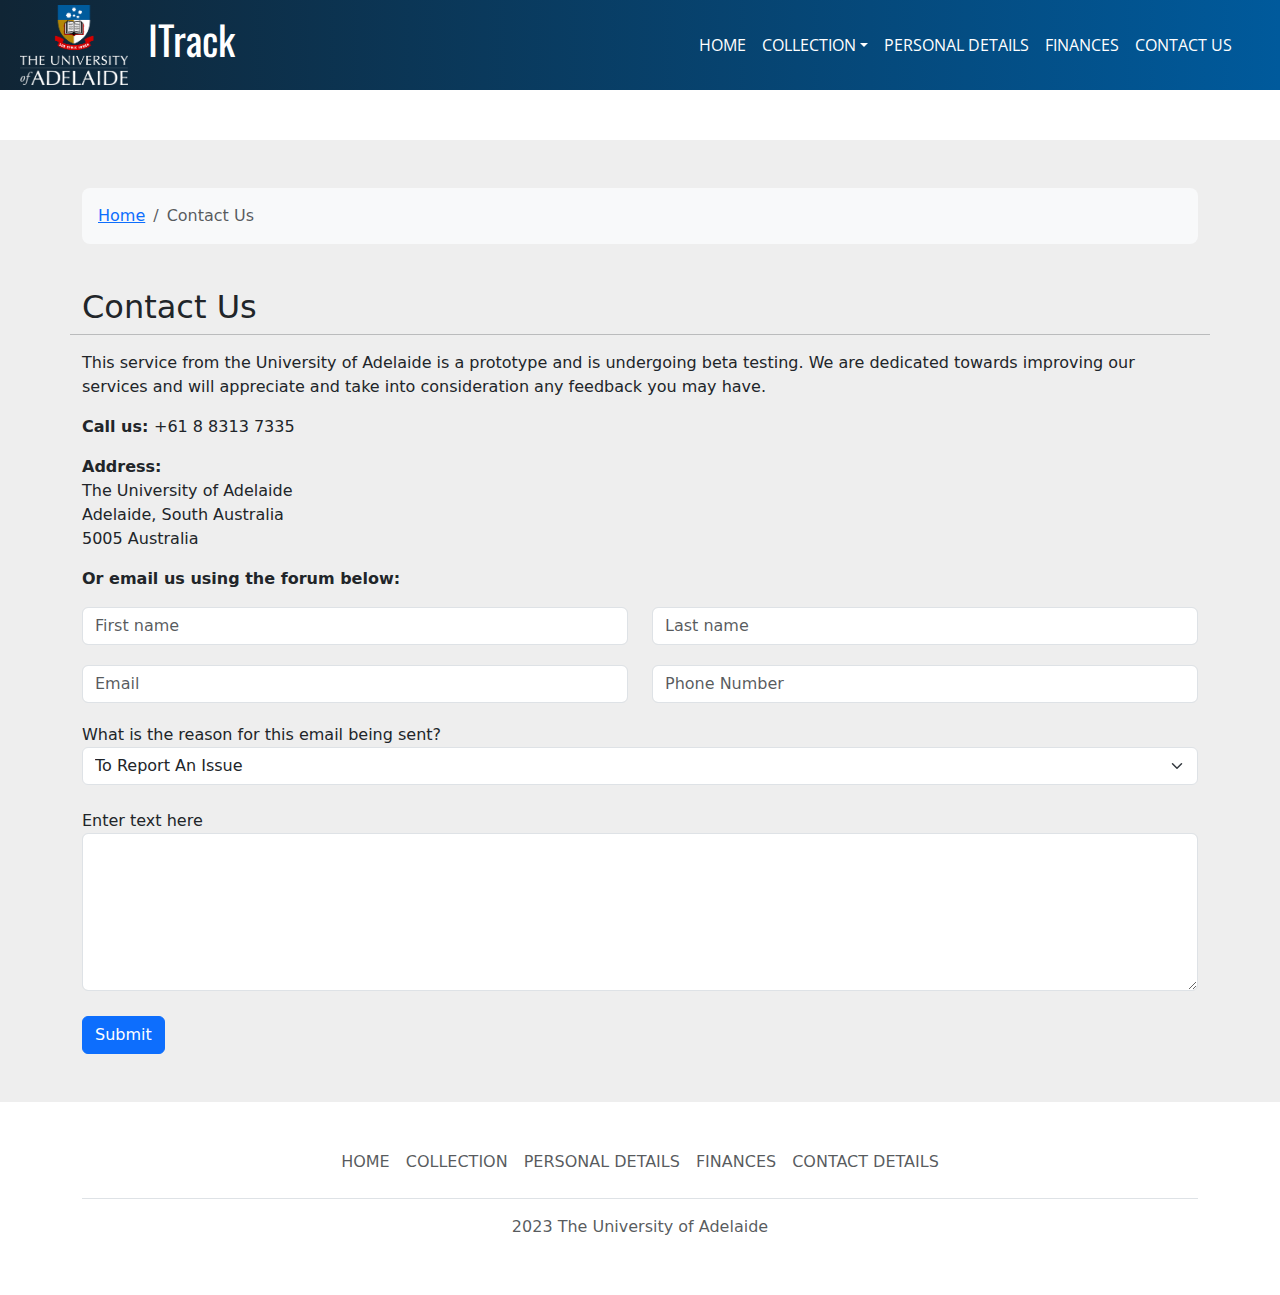
<file: client/html2/contactus.html>
<!DOCTYPE html>
<html>
    <head>
        <meta charset="utf-8">
        <meta name="viewport" content="width-device-width,initial-scale=1">
        <title>ITrack - The University of Adelaide</title>
        <link rel="stylesheet" href="main.css">
        <link rel="stylesheet" href="https://cdnjs.cloudflare.com/ajax/libs/twitter-bootstrap/5.3.0/css/bootstrap.min.css">
        <link rel="stylesheet" href="https://cdn.datatables.net/1.13.6/css/dataTables.bootstrap5.min.css">
        <link rel="preconnect" href="https://fonts.googleapis.com">
        <link rel="preconnect" href="https://fonts.gstatic.com" crossorigin>
        <link href="https://fonts.googleapis.com/css2?family=Open+Sans&family=Oswald:wght@600&display=swap" rel="stylesheet">        
        <link href="https://cdn.jsdelivr.net/npm/bootstrap@5.3.2/dist/css/bootstrap.min.css" rel="stylesheet" integrity="sha384-T3c6CoIi6uLrA9TneNEoa7RxnatzjcDSCmG1MXxSR1GAsXEV/Dwwykc2MPK8M2HN" crossorigin="anonymous">
        <script defer src="https://cdn.jsdelivr.net/npm/bootstrap@5.3.2/dist/js/bootstrap.bundle.min.js" integrity="sha384-C6RzsynM9kWDrMNeT87bh95OGNyZPhcTNXj1NW7RuBCsyN/o0jlpcV8Qyq46cDfL" crossorigin="anonymous"></script>
        <script defer src="https://code.jquery.com/jquery-3.7.0.js"></script>
        <script defer src="https://cdn.datatables.net/1.13.6/js/jquery.dataTables.min.js"></script>
        <script defer src="https://cdn.datatables.net/1.13.6/js/dataTables.bootstrap5.min.js"></script>
        <script defer src="script.js"></script>
        <link rel="stylesheet" href="https://cdnjs.cloudflare.com/ajax/libs/font-awesome/6.4.2/css/all.min.css" integrity="sha512-z3gLpd7yknf1YoNbCzqRKc4qyor8gaKU1qmn+CShxbuBusANI9QpRohGBreCFkKxLhei6S9CQXFEbbKuqLg0DA==" crossorigin="anonymous" referrerpolicy="no-referrer" />
        <meta name="viewport" content="width=device-width, initial-scale=1">
    </head>
    <body>
        <section id="nav-bar">
            <nav class="navbar fixed-top navbar-expand-sm navbar-light">
            <a class="navbar-brand" href="index.html"><img src="logo.png">ITrack</a>
            <button class="navbar-toggler custom-toggler ms-auto" type="button" data-bs-toggle="collapse" data-bs-target="#navbarNav" aria-controls="navbarNav" aria-expanded="false" aria-label="Toggle navigation">
                <i class="fa-solid fa-bars"></i>
            </button>
            <div class="collapse navbar-collapse" id="navbarNav">
                <ul class="navbar-nav ms-auto">
                <li class="nav-item">
                    <a class="nav-link active" href="index.html">HOME</a>
                </li>
                <li class="nav-item dropdown">
                    <a href="#" class="nav-link dropdown-toggle" id="navbarDropdown" role="button" data-bs-toggle="dropdown" aria-expanded="false">COLLECTION</a>
                    <ul class="dropdown-menu" aria-labelledby="navbarDropdown">
                        <li><a href="collection.html" class="dropdown-item">APPLE</a></li>
                        <li><a href="#" class="dropdown-item">WINDOWS</a></li>
                        <li><a href="#" class="dropdown-item">TABLETS</a></li>
                        <li><a href="#" class="dropdown-item">OTHER</a></li>
                    </ul>
                </li>
                <li class="nav-item">
                    <a class="nav-link" href="persondetails.html">PERSONAL DETAILS</a>
                </li>
                <li class="nav-item">
                    <a class="nav-link" href="finances.html">FINANCES</a>
                </li>
                <li class="nav-item">
                    <a class="nav-link" href="contactus.html">CONTACT US</a>
                </li>
                </ul>
            </div>
            <a class="nav-notification" href="#"><i class="fa-regular fa-bell"></i></a>
            </nav>
        </section>

        <section style="background-color: #eee;">
            <div class="container py-5">
              <div class="row">
                <div class="col">
                  <nav aria-label="breadcrumb" class="bg-light rounded-3 p-3 mb-4">
                    <ol class="breadcrumb mb-0">
                      <li class="breadcrumb-item"><a href="#">Home</a></li>
                      <li class="breadcrumb-item active" aria-current="page">Contact Us</li>
                    </ol>
                  </nav>
                </div>
                <h2>
                    <span>Contact Us</span>
                </h2>
                <hr>
                <p>This service from the University of Adelaide is a prototype and is undergoing beta testing. We are dedicated towards improving our services and will appreciate and take into consideration any feedback you may have.</p>
                <p><strong>Call us: </strong>+61 8 8313 7335</p>
                <p><strong>Address: <br></strong>The University of Adelaide <br> Adelaide, South Australia<br> 5005 Australia</p>
                <p><strong>Or email us using the forum below: <br></strong></p>
                <form>
                    <div class="row">
                      <div class="col">
                        <input type="text" class="form-control" placeholder="First name">
                      </div>
                      <div class="col">
                        <input type="text" class="form-control" placeholder="Last name">
                      </div>
                    </div>
                </form>
                <form>
                    <div class="row">
                      <div class="col">
                        <input type="email" class="form-control" placeholder="Email">
                      </div>
                      <div class="col">
                        <input type="number" class="form-control" placeholder="Phone Number">
                      </div>
                    </div>
                  </form>
                  <div class="form-group-select">
                    <label for="formControlSelect">What is the reason for this email being sent?</label>
                    <select class="form-select" id="formControlSelect">
                      <option>To Report An Issue</option>
                      <option>Provide Suggestions</option>
                      <option>Other</option>
                    </select>
                  </div>
                  <div class="form-group">
                    <label for="formTextArea"><br>Enter text here</label>
                    <textarea class="form-control" id="formTextArea" rows="6"></textarea>
                  </div>
                  <div class="submitbutton">
                    <a href="#" class="btn btn-primary mt-auto">Submit</a>
                  </div>
        </section>

        <footer> 
            <div class="container">
                <footer class="py-3 my-4">
                  <ul class="nav justify-content-center border-bottom pb-3 mb-3">
                    <li class="nav-item"><a href="#" class="nav-link px-2 text-body-secondary">HOME</a></li>
                    <li class="nav-item"><a href="#" class="nav-link px-2 text-body-secondary">COLLECTION</a></li>
                    <li class="nav-item"><a href="#" class="nav-link px-2 text-body-secondary">PERSONAL DETAILS</a></li>
                    <li class="nav-item"><a href="#" class="nav-link px-2 text-body-secondary">FINANCES</a></li>
                    <li class="nav-item"><a href="#" class="nav-link px-2 text-body-secondary">CONTACT DETAILS</a></li>
                  </ul>
                  <p class="text-center text-body-secondary">2023 The University of Adelaide </p>
                </footer>
              </div>
        </footer>

    </body>
</html>
</file>
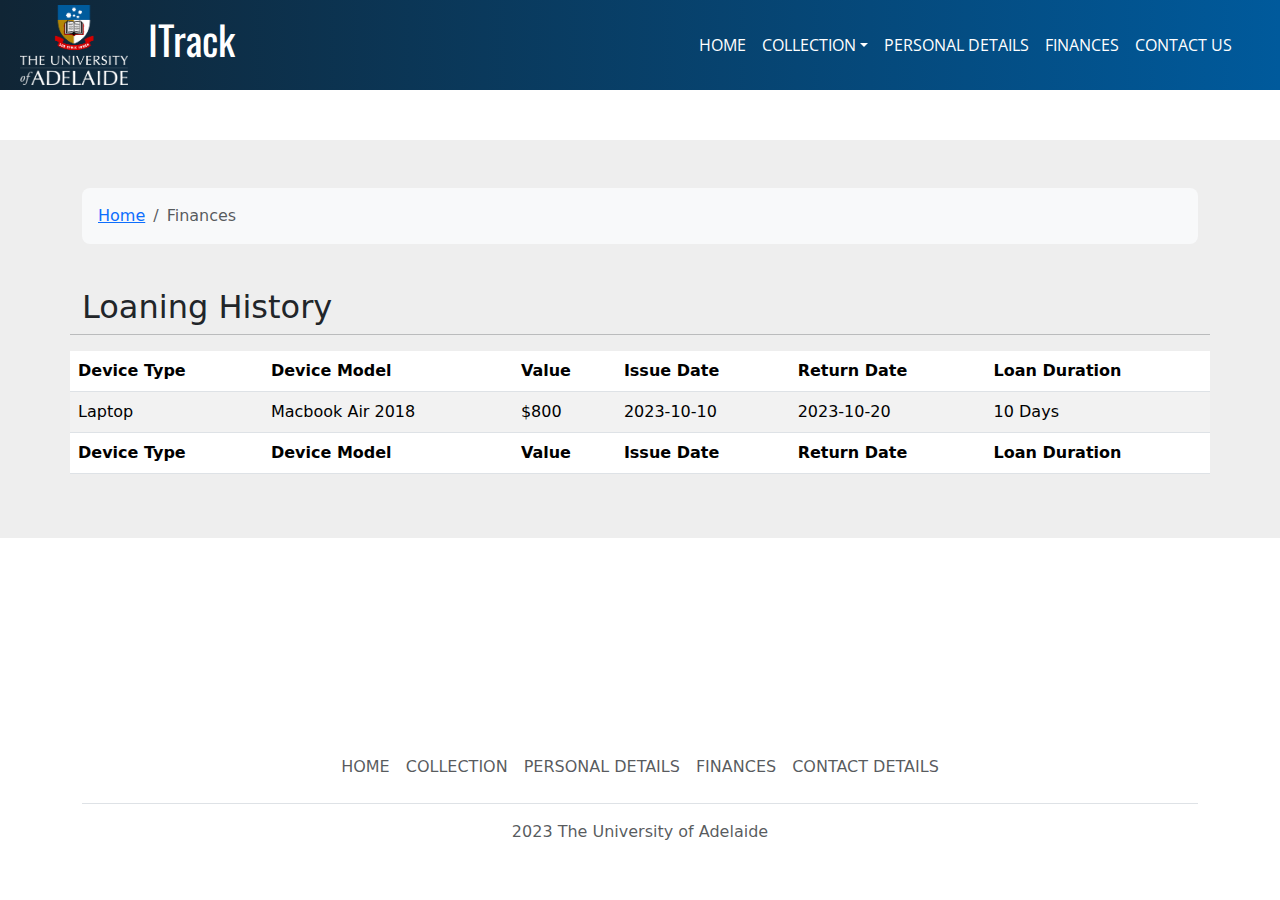
<file: client/html2/finances.html>
<!DOCTYPE html>
<html>
    <head>
        <meta charset="utf-8">
        <meta name="viewport" content="width-device-width,initial-scale=1">
        <title>ITrack - The University of Adelaide</title>
        <link rel="stylesheet" href="main.css">
        <link rel="stylesheet" href="https://cdnjs.cloudflare.com/ajax/libs/twitter-bootstrap/5.3.0/css/bootstrap.min.css">
        <link rel="stylesheet" href="https://cdn.datatables.net/1.13.6/css/dataTables.bootstrap5.min.css">
        <link rel="preconnect" href="https://fonts.googleapis.com">
        <link rel="preconnect" href="https://fonts.gstatic.com" crossorigin>
        <link href="https://fonts.googleapis.com/css2?family=Open+Sans&family=Oswald:wght@600&display=swap" rel="stylesheet">        
        <link href="https://cdn.jsdelivr.net/npm/bootstrap@5.3.2/dist/css/bootstrap.min.css" rel="stylesheet" integrity="sha384-T3c6CoIi6uLrA9TneNEoa7RxnatzjcDSCmG1MXxSR1GAsXEV/Dwwykc2MPK8M2HN" crossorigin="anonymous">
        <script defer src="https://cdn.jsdelivr.net/npm/bootstrap@5.3.2/dist/js/bootstrap.bundle.min.js" integrity="sha384-C6RzsynM9kWDrMNeT87bh95OGNyZPhcTNXj1NW7RuBCsyN/o0jlpcV8Qyq46cDfL" crossorigin="anonymous"></script>
        <script defer src="https://code.jquery.com/jquery-3.7.0.js"></script>
        <script defer src="https://cdn.datatables.net/1.13.6/js/jquery.dataTables.min.js"></script>
        <script defer src="https://cdn.datatables.net/1.13.6/js/dataTables.bootstrap5.min.js"></script>
        <script defer src="script.js"></script>
        <link rel="stylesheet" href="https://cdnjs.cloudflare.com/ajax/libs/font-awesome/6.4.2/css/all.min.css" integrity="sha512-z3gLpd7yknf1YoNbCzqRKc4qyor8gaKU1qmn+CShxbuBusANI9QpRohGBreCFkKxLhei6S9CQXFEbbKuqLg0DA==" crossorigin="anonymous" referrerpolicy="no-referrer" />
        <meta name="viewport" content="width=device-width, initial-scale=1">
    </head>
    <body>
        <section id="nav-bar">
            <nav class="navbar fixed-top navbar-expand-sm navbar-light">
            <a class="navbar-brand" href="index.html"><img src="logo.png">ITrack</a>
            <button class="navbar-toggler custom-toggler ms-auto" type="button" data-bs-toggle="collapse" data-bs-target="#navbarNav" aria-controls="navbarNav" aria-expanded="false" aria-label="Toggle navigation">
                <i class="fa-solid fa-bars"></i>
            </button>
            <div class="collapse navbar-collapse" id="navbarNav">
                <ul class="navbar-nav ms-auto">
                <li class="nav-item">
                    <a class="nav-link active" href="index.html">HOME</a>
                </li>
                <li class="nav-item dropdown">
                    <a href="#" class="nav-link dropdown-toggle" id="navbarDropdown" role="button" data-bs-toggle="dropdown" aria-expanded="false">COLLECTION</a>
                    <ul class="dropdown-menu" aria-labelledby="navbarDropdown">
                        <li><a href="collection.html" class="dropdown-item">APPLE</a></li>
                        <li><a href="#" class="dropdown-item">WINDOWS</a></li>
                        <li><a href="#" class="dropdown-item">TABLETS</a></li>
                        <li><a href="#" class="dropdown-item">OTHER</a></li>
                    </ul>
                </li>
                <li class="nav-item">
                    <a class="nav-link" href="persondetails.html">PERSONAL DETAILS</a>
                </li>
                <li class="nav-item">
                    <a class="nav-link" href="finances.html">FINANCES</a>
                </li>
                <li class="nav-item">
                    <a class="nav-link" href="contactus.html">CONTACT US</a>
                </li>
                </ul>
            </div>
            <a class="nav-notification" href="#"><i class="fa-regular fa-bell"></i></a>
            </nav>
        </section>

        <section style="background-color: #eee;">
            <div class="container py-5">
              <div class="row">
                <div class="col">
                  <nav aria-label="breadcrumb" class="bg-light rounded-3 p-3 mb-4">
                    <ol class="breadcrumb mb-0">
                      <li class="breadcrumb-item"><a href="#">Home</a></li>
                      <li class="breadcrumb-item active" aria-current="page">Finances</li>
                    </ol>
                  </nav>
                </div>
                <h2>
                    <span>Loaning History</span>
                </h2>
                <hr>
                <table id="example" class="table table-striped" style="width:100%">
                    <thead>
                        <tr>
                            <th>Device Type</th>
                            <th>Device Model</th>
                            <th>Value</th>
                            <th>Issue Date</th>
                            <th>Return Date</th>
                            <th>Loan Duration</th>
                        </tr>
                    </thead>
                    <tbody>
                        <tr>
                            <td>Laptop</td>
                            <td>Macbook Air 2018</td>
                            <td>$800</td>
                            <td>2023-10-10</td>
                            <td>2023-10-20</td>
                            <td>10 Days</td>
                        </tr>
                    </tbody>
                    <tfoot>
                        <tr>
                            <th>Device Type</th>
                            <th>Device Model</th>
                            <th>Value</th>
                            <th>Issue Date</th>
                            <th>Return Date</th>
                            <th>Loan Duration</th>
                        </tr>
                    </tfoot>
                </table>
              </div>
            </div>
        </section>

        <footer> 
            <div class="container">
                <footer class="py-3 my-4">
                  <ul class="nav justify-content-center border-bottom pb-3 mb-3">
                    <li class="nav-item"><a href="#" class="nav-link px-2 text-body-secondary">HOME</a></li>
                    <li class="nav-item"><a href="#" class="nav-link px-2 text-body-secondary">COLLECTION</a></li>
                    <li class="nav-item"><a href="#" class="nav-link px-2 text-body-secondary">PERSONAL DETAILS</a></li>
                    <li class="nav-item"><a href="#" class="nav-link px-2 text-body-secondary">FINANCES</a></li>
                    <li class="nav-item"><a href="#" class="nav-link px-2 text-body-secondary">CONTACT DETAILS</a></li>
                  </ul>
                  <p class="text-center text-body-secondary">2023 The University of Adelaide </p>
                </footer>
              </div>
        </footer>

    </body>
</html>
</file>
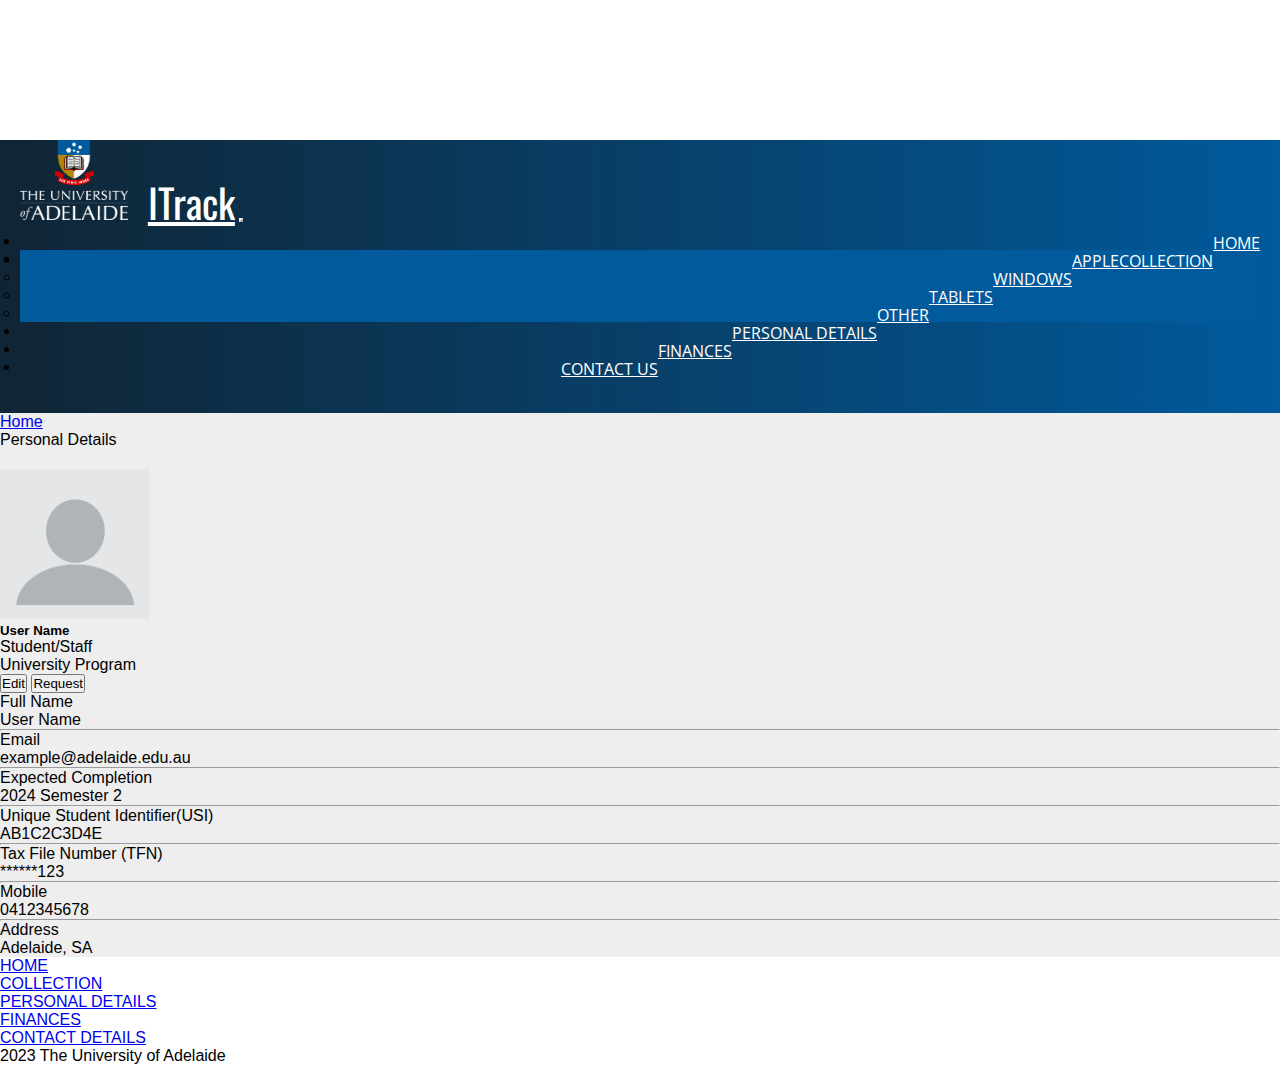
<file: client/html2/persondetails.html>
<!DOCTYPE html>
<html>
    <head>
        <meta charset="utf-8">
        <meta name="viewport" content="width-device-width,initial-scale=1">
        <title>ITrack - The University of Adelaide</title>
        <link rel="stylesheet" href="main.css">
        <link rel="preconnect" href="https://fonts.googleapis.com">
        <link rel="preconnect" href="https://fonts.gstatic.com" crossorigin>
        <link href="https://fonts.googleapis.com/css2?family=Open+Sans&family=Oswald:wght@600&display=swap" rel="stylesheet">        
        <link href="https://cdn.jsdelivr.net/npm/bootstrap@5.3.2/dist/css/bootstrap.min.css" rel="stylesheet" integrity="sha384-T3c6CoIi6uLrA9TneNEoa7RxnatzjcDSCmG1MXxSR1GAsXEV/Dwwykc2MPK8M2HN" crossorigin="anonymous">
        <script defer src="https://cdn.jsdelivr.net/npm/bootstrap@5.3.2/dist/js/bootstrap.bundle.min.js" integrity="sha384-C6RzsynM9kWDrMNeT87bh95OGNyZPhcTNXj1NW7RuBCsyN/o0jlpcV8Qyq46cDfL" crossorigin="anonymous"></script>
        <link rel="stylesheet" href="https://cdnjs.cloudflare.com/ajax/libs/font-awesome/6.4.2/css/all.min.css" integrity="sha512-z3gLpd7yknf1YoNbCzqRKc4qyor8gaKU1qmn+CShxbuBusANI9QpRohGBreCFkKxLhei6S9CQXFEbbKuqLg0DA==" crossorigin="anonymous" referrerpolicy="no-referrer" />
        <meta name="viewport" content="width=device-width, initial-scale=1">
    </head>
    <body>
        <section id="nav-bar">
            <nav class="navbar fixed-top navbar-expand-sm navbar-light">
            <a class="navbar-brand" href="index.html"><img src="logo.png">ITrack</a>
            <button class="navbar-toggler custom-toggler ms-auto" type="button" data-bs-toggle="collapse" data-bs-target="#navbarNav" aria-controls="navbarNav" aria-expanded="false" aria-label="Toggle navigation">
                <i class="fa-solid fa-bars"></i>
            </button>
            <div class="collapse navbar-collapse" id="navbarNav">
                <ul class="navbar-nav ms-auto">
                <li class="nav-item">
                    <a class="nav-link active" href="index.html">HOME</a>
                </li>
                <li class="nav-item dropdown">
                    <a href="#" class="nav-link dropdown-toggle" id="navbarDropdown" role="button" data-bs-toggle="dropdown" aria-expanded="false">COLLECTION</a>
                    <ul class="dropdown-menu" aria-labelledby="navbarDropdown">
                        <li><a href="collection.html" class="dropdown-item">APPLE</a></li>
                        <li><a href="#" class="dropdown-item">WINDOWS</a></li>
                        <li><a href="#" class="dropdown-item">TABLETS</a></li>
                        <li><a href="#" class="dropdown-item">OTHER</a></li>
                    </ul>
                </li>
                <li class="nav-item">
                    <a class="nav-link" href="persondetails.html">PERSONAL DETAILS</a>
                </li>
                <li class="nav-item">
                    <a class="nav-link" href="finances.html">FINANCES</a>
                </li>
                <li class="nav-item">
                    <a class="nav-link" href="contactus.html">CONTACT US</a>
                </li>
                </ul>
            </div>
            <a class="nav-notification" href="#"><i class="fa-regular fa-bell"></i></a>
            </nav>
        </section>

        <section style="background-color: #eee;">
            <div class="container py-5">
              <div class="row">
                <div class="col">
                  <nav aria-label="breadcrumb" class="bg-light rounded-3 p-3 mb-4">
                    <ol class="breadcrumb mb-0">
                      <li class="breadcrumb-item"><a href="#">Home</a></li>
                      <li class="breadcrumb-item active" aria-current="page">Personal Details</li>
                    </ol>
                  </nav>
                </div>
              </div>
          
              <div class="row">
                <div class="col-lg-4">
                  <div class="card mb-4">
                    <div class="card-body text-center">
                      <img src="avatar.png" alt="avatar"
                        class="rounded-circle img-fluid" style="width: 150px;">
                      <h5 class="my-3">User Name</h5>
                      <p class="text-muted mb-1">Student/Staff</p>
                      <p class="text-muted mb-4">University Program</p>
                      <div class="d-flex justify-content-center mb-2">
                        <button type="button" class="btn btn-primary">Edit</button>
                        <button type="button" class="btn btn-outline-primary ms-1">Request</button>
                      </div>
                    </div>
                  </div>
                </div>
                <div class="col-lg-8">
                  <div class="card mb-4">
                    <div class="card-body">
                      <div class="row">
                        <div class="col-sm-3">
                          <p class="mb-0">Full Name</p>
                        </div>
                        <div class="col-sm-9">
                          <p class="text-muted mb-0">User Name</p>
                        </div>
                      </div>
                      <hr>
                      <div class="row">
                        <div class="col-sm-3">
                          <p class="mb-0">Email</p>
                        </div>
                        <div class="col-sm-9">
                          <p class="text-muted mb-0">example@adelaide.edu.au</p>
                        </div>
                      </div>
                      <hr>
                      <div class="row">
                        <div class="col-sm-3">
                          <p class="mb-0">Expected Completion</p>
                        </div>
                        <div class="col-sm-9">
                          <p class="text-muted mb-0">2024 Semester 2</p>
                        </div>
                      </div>
                      <hr>
                      <div class="row">
                        <div class="col-sm-3">
                          <p class="mb-0">Unique Student Identifier(USI)</p>
                        </div>
                        <div class="col-sm-9">
                          <p class="text-muted mb-0">AB1C2C3D4E</p>
                        </div>
                      </div>
                      <hr>
                      <div class="row">
                        <div class="col-sm-3">
                          <p class="mb-0">Tax File Number (TFN)</p>
                        </div>
                        <div class="col-sm-9">
                          <p class="text-muted mb-0">******123</p>
                        </div>
                      </div>
                      <hr>
                      <div class="row">
                        <div class="col-sm-3">
                          <p class="mb-0">Mobile</p>
                        </div>
                        <div class="col-sm-9">
                          <p class="text-muted mb-0">0412345678</p>
                        </div>
                      </div>
                      <hr>
                      <div class="row">
                        <div class="col-sm-3">
                          <p class="mb-0">Address</p>
                        </div>
                        <div class="col-sm-9">
                          <p class="text-muted mb-0">Adelaide, SA</p>
                        </div>
                      </div>
                    </div>
                  </div>
                  </div>
                </div>
              </div>
            </div>
          </section>

        <footer> 
            <div class="container">
                <footer class="py-3 my-4">
                  <ul class="nav justify-content-center border-bottom pb-3 mb-3">
                    <li class="nav-item"><a href="#" class="nav-link px-2 text-body-secondary">HOME</a></li>
                    <li class="nav-item"><a href="#" class="nav-link px-2 text-body-secondary">COLLECTION</a></li>
                    <li class="nav-item"><a href="#" class="nav-link px-2 text-body-secondary">PERSONAL DETAILS</a></li>
                    <li class="nav-item"><a href="#" class="nav-link px-2 text-body-secondary">FINANCES</a></li>
                    <li class="nav-item"><a href="#" class="nav-link px-2 text-body-secondary">CONTACT DETAILS</a></li>
                  </ul>
                  <p class="text-center text-body-secondary">2023 The University of Adelaide </p>
                </footer>
              </div>
        </footer>

    </body>
</html>
</file>
<file: client/html2/main.css>
* {
    margin: 0;
    padding: 0;
}
body {
    font-family: sans-serif;
    padding-top: 140px;
    min-height: 100vh;
    display: flex;
    flex-direction: column;
 }
 footer {
    margin-top: auto;
 }
#nav-bar {
    position: sticky;
    top: 0;
    z-index: 10;
}
.navbar {
    background-image: linear-gradient(to right, #102535, #005a9c);
    padding: 0 !important;
    padding-right: 20px !important;
    padding-left: 20px !important;
}
.navbar-brand img{
    height: 80px;
    padding-right: 20px;
}
.navbar-brand {
    color: white !important;
    font-size: 40px !important;
    font-family: 'Oswald', sans-serif !important;
    padding: justify !important;
}
.nav-bar li {
    padding: 0 10px;
}
.navbar-nav li a {
    color: white !important;   
    font-family: 'Open Sans', sans-serif !important; 
    float: right;
}
.navbar-toggler-icon {
    color: white;
}
.bs-navbar-toggler {
    color: white;
}
.nav-item .dropdown-menu {
    background-color: #005a9c;
}

.navbar-toggler {
    border-color: white;
    color: white;
}
.custom-toggler.navbar-toggler {
    border-color: white;
    color: white;
}

.fa-regular.fa-bell {
    padding-left: 20px;
    font-size: xx-large;
    color: white;
}

.fa-regular.fa-bell:hover {
    color: #005a9c;
}
.lead.text-muted {
    font-family: 'Open Sans', sans-serif !important; 
}
.jumbotron-heading {
    font-family: 'Oswald', sans-serif !important;
}
.col {
    padding-bottom: 20px;
}
.submitbutton {
    padding-top: 25px;
}
</file>
